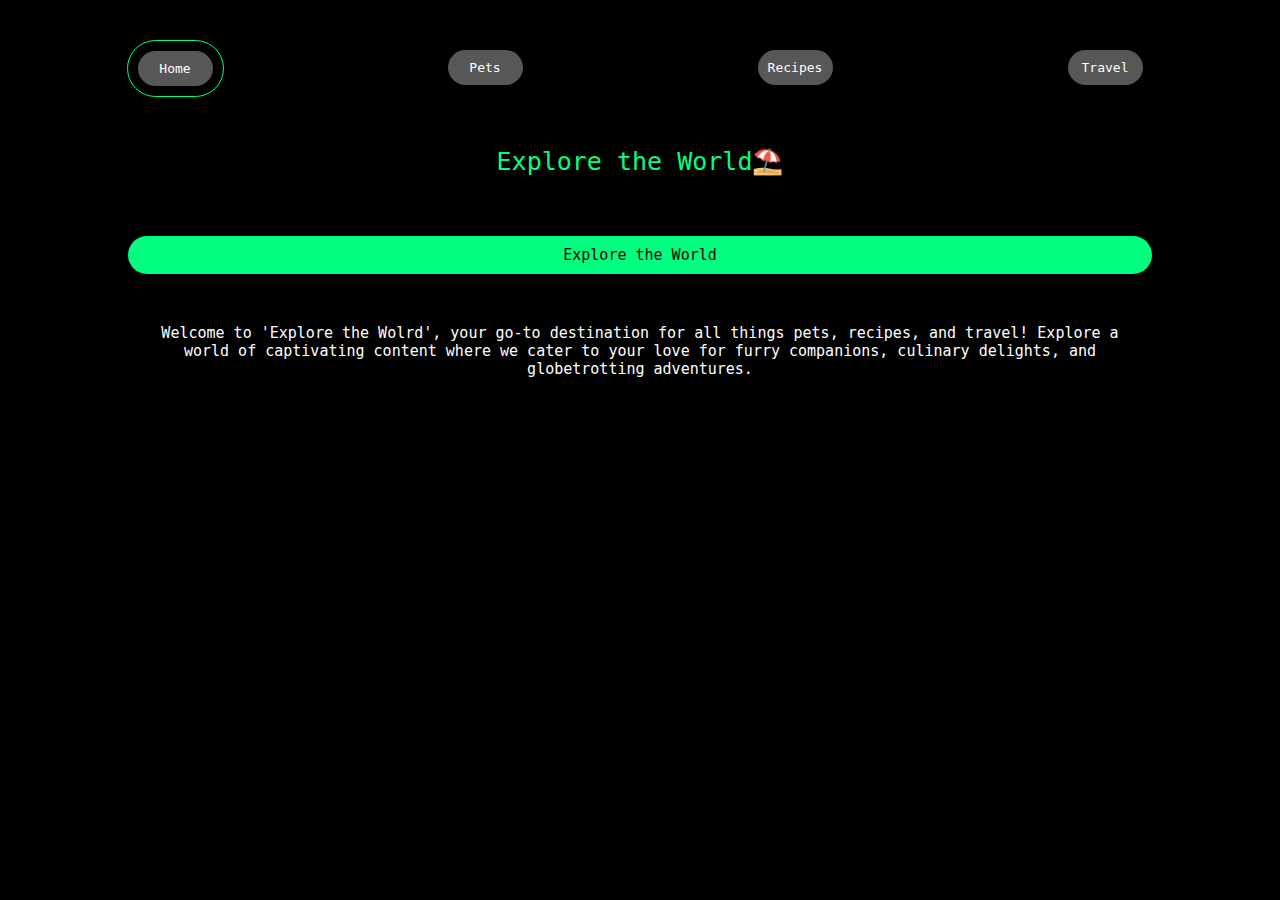
<file: index.html>
<!DOCTYPE html>
<html lang="en">
<head>
    <meta charset="UTF-8">
    <meta name="viewport" content="width=device-width, initial-scale=1.0">
    <link rel="stylesheet" href="css/reset.css">
    <link rel="stylesheet" href="css/style.css">
    <title>Pets</title>
</head>
<body>
    <nav title = "hello">
        <ul>
            <li><a href = "index.html" class = "skip-link">Skip to Main Content</a></li>
        </ul>
    </nav>
    <header>
        <nav>
            <ul id = "navbar" >
                <li class = "active"><a href = "./" class = "link-1">Home</a></li>
                <li><a href = "pets.html" class = "link-1">Pets</a></li>
                <li><a href = "recipes.html" class= "link-1">Recipes</a></li>
                <li><a href = "travel.html" class= "link-1">Travel</a></li>
            </ul>
        </nav>
    </header>

    <main>
        <div>
            <h1>Explore the World⛱️</h1>
            <h2>Explore the World</h2>
            <h3>
            Welcome to 'Explore the Wolrd', your go-to destination for all things pets, recipes, and travel! Explore a world of captivating content where we cater to your love for furry companions, culinary delights, and globetrotting adventures.
            </h3>
        </div>


        <div></div>

            <!-- Jackie Wolf -->

        <div></div>
        <div></div>
        <div></div>
        <div></div>
    </main>

</body>
</html>
</file>
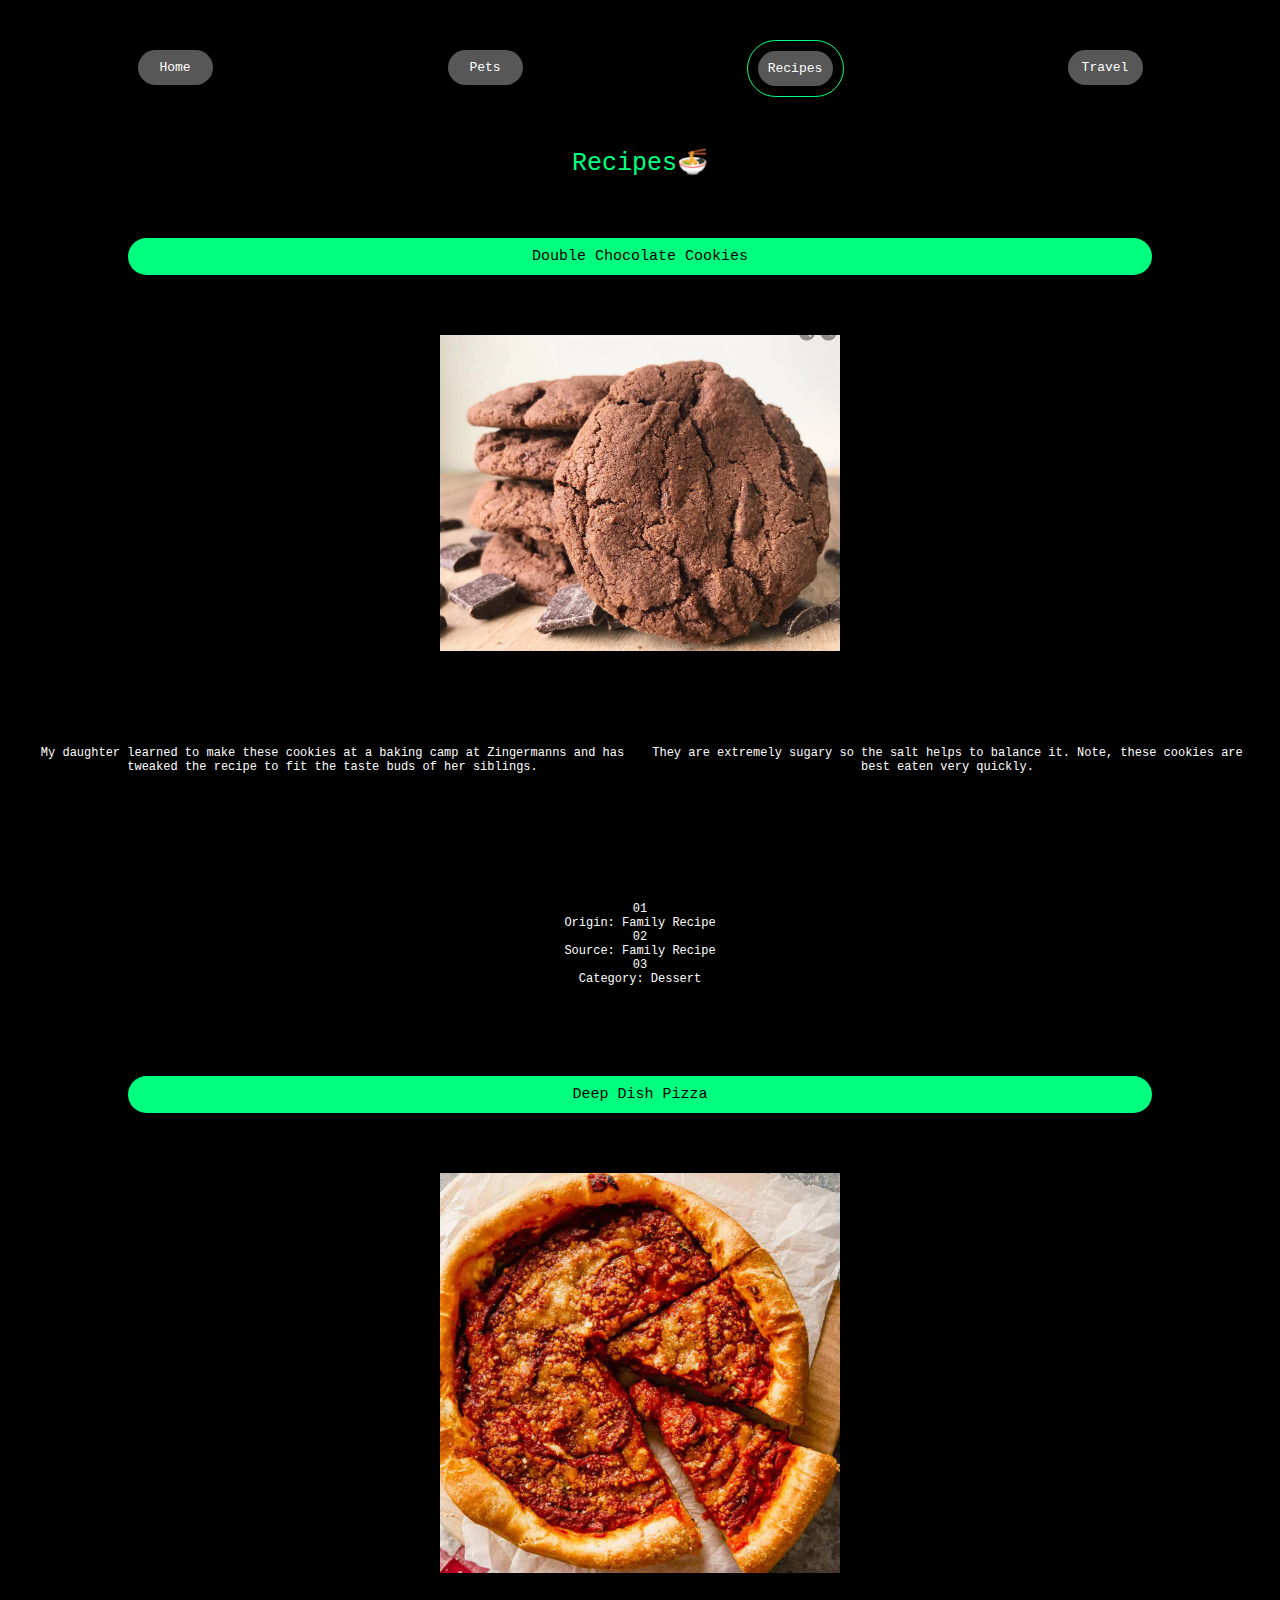
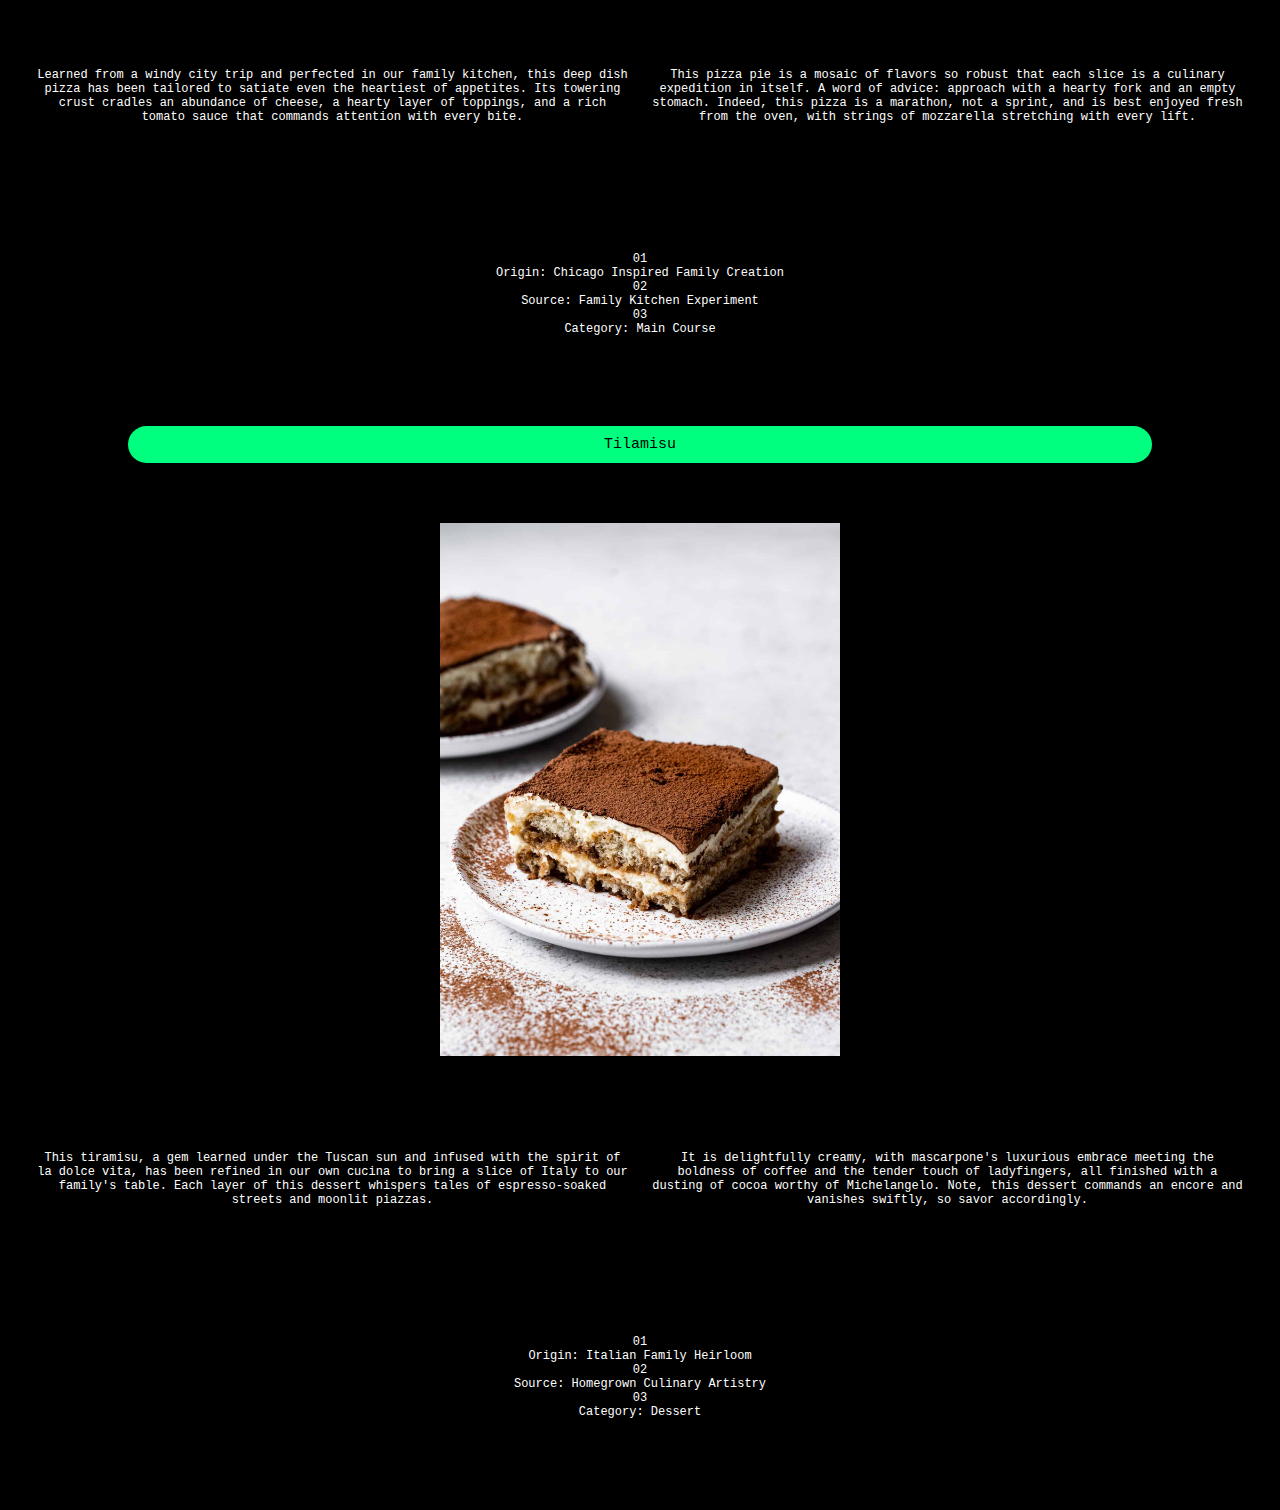
<file: recipes.html>
<!DOCTYPE html>
<html lang="en">
<head>
    <meta charset="UTF-8">
    <meta name="viewport" content="width=device-width, initial-scale=1.0">
    <link rel="stylesheet" href="css/reset.css">
    <link rel="stylesheet" href="css/style.css">
    <title>Recipes</title>
</head>
<body>
    <nav title = "hello">
        <ul>
            <li><a href = "index.html" class = "skip-link">Skip to Main Content</a></li>
        </ul>
    </nav>
    <header>
        <nav>
            <ul id = "navbar">
                <li><a href = "./" class = "link-1">Home</a></li>
                <li><a href = "pets.html" class = "link-1">Pets</a></li>
                <li class = "active"><a href = "recipes.html" class = "link-1">Recipes</a></li>
                <li><a href = "travel.html" class = "link-1">Travel</a></li>

            </ul>
        </nav>
    </header>


    <main>
        <h1>Recipes🍜</h1>
        <div>
            <div>
                <h2>Double Chocolate Cookies</h2>
            </div>
            <div class="content-images">
                <img src="images/double_chocolate_cookies.png" width = "400" alt="Brown labradoodle wearing colorful lei">
            </div>

            <div class = "grid-container">
                <p class = "item1">My daughter learned to make these cookies at a baking camp at Zingermanns and has tweaked the recipe to fit the taste buds of her siblings.</p><br>
                <p class = "item2">They are extremely sugary so the salt helps to balance it.  Note, these cookies are best eaten very quickly.</p><br>

            </div>

            <div>
                <dl>
                    <dt>01</dt>
                    <dd>Origin: Family Recipe</dd>
                    <dt>02</dt>
                    <dd>Source: Family Recipe</dd>
                    <dt>03</dt>
                    <dd>Category: Dessert</dd>
                </dl>
            </div>

            <div>
            </div>

            <h2>Deep Dish Pizza</h2>
            </div>
            <div class="content-images">
                <img src="images/deepdish.jpeg" width = "400" alt="Deepdish">
            </div>

            <div class = "grid-container">
                <p class = "item1">Learned from a windy city trip and perfected in our family kitchen, this deep dish pizza has been tailored to satiate even the heartiest of appetites. Its towering crust cradles an abundance of cheese, a hearty layer of toppings, and a rich tomato sauce that commands attention with every bite.</p><br>
                <p class = "item2">This pizza pie is a mosaic of flavors so robust that each slice is a culinary expedition in itself. A word of advice: approach with a hearty fork and an empty stomach. Indeed, this pizza is a marathon, not a sprint, and is best enjoyed fresh from the oven, with strings of mozzarella stretching with every lift.</p><br>
            </div>

            <div>
                <dl>
                    <dt>01</dt>
                    <dd>Origin: Chicago Inspired Family Creation</dd>
                    <dt>02</dt>
                    <dd>Source: Family Kitchen Experiment</dd>
                    <dt>03</dt>
                    <dd>Category: Main Course</dd>
                </dl>
            </div>


            <h2>Tilamisu</h2>
        <div class="content-images">
            <img src="images/Tiramisu.jpeg" width = "400" alt="Tilamisu">
        </div>

        <div class = "grid-container">
            <p class = "item1">This tiramisu, a gem learned under the Tuscan sun and infused with the spirit of la dolce vita, has been refined in our own cucina to bring a slice of Italy to our family's table. Each layer of this dessert whispers tales of espresso-soaked streets and moonlit piazzas.</p><br>
            <p class = "item2">It is delightfully creamy, with mascarpone's luxurious embrace meeting the boldness of coffee and the tender touch of ladyfingers, all finished with a dusting of cocoa worthy of Michelangelo. Note, this dessert commands an encore and vanishes swiftly, so savor accordingly.</p><br>
        </div>

        <div>
            <dl>
                <dt>01</dt>
                <dd>Origin: Italian Family Heirloom</dd>
                <dt>02</dt>
                <dd>Source:  Homegrown Culinary Artistry</dd>
                <dt>03</dt>
                <dd>Category: Dessert</dd>
            </dl>
        </div>







            <!-- Jackie Wolf -->

        <div></div>
        <div></div>
        <div></div>
        <div></div>
    </main>

</body>
</html>
</file>
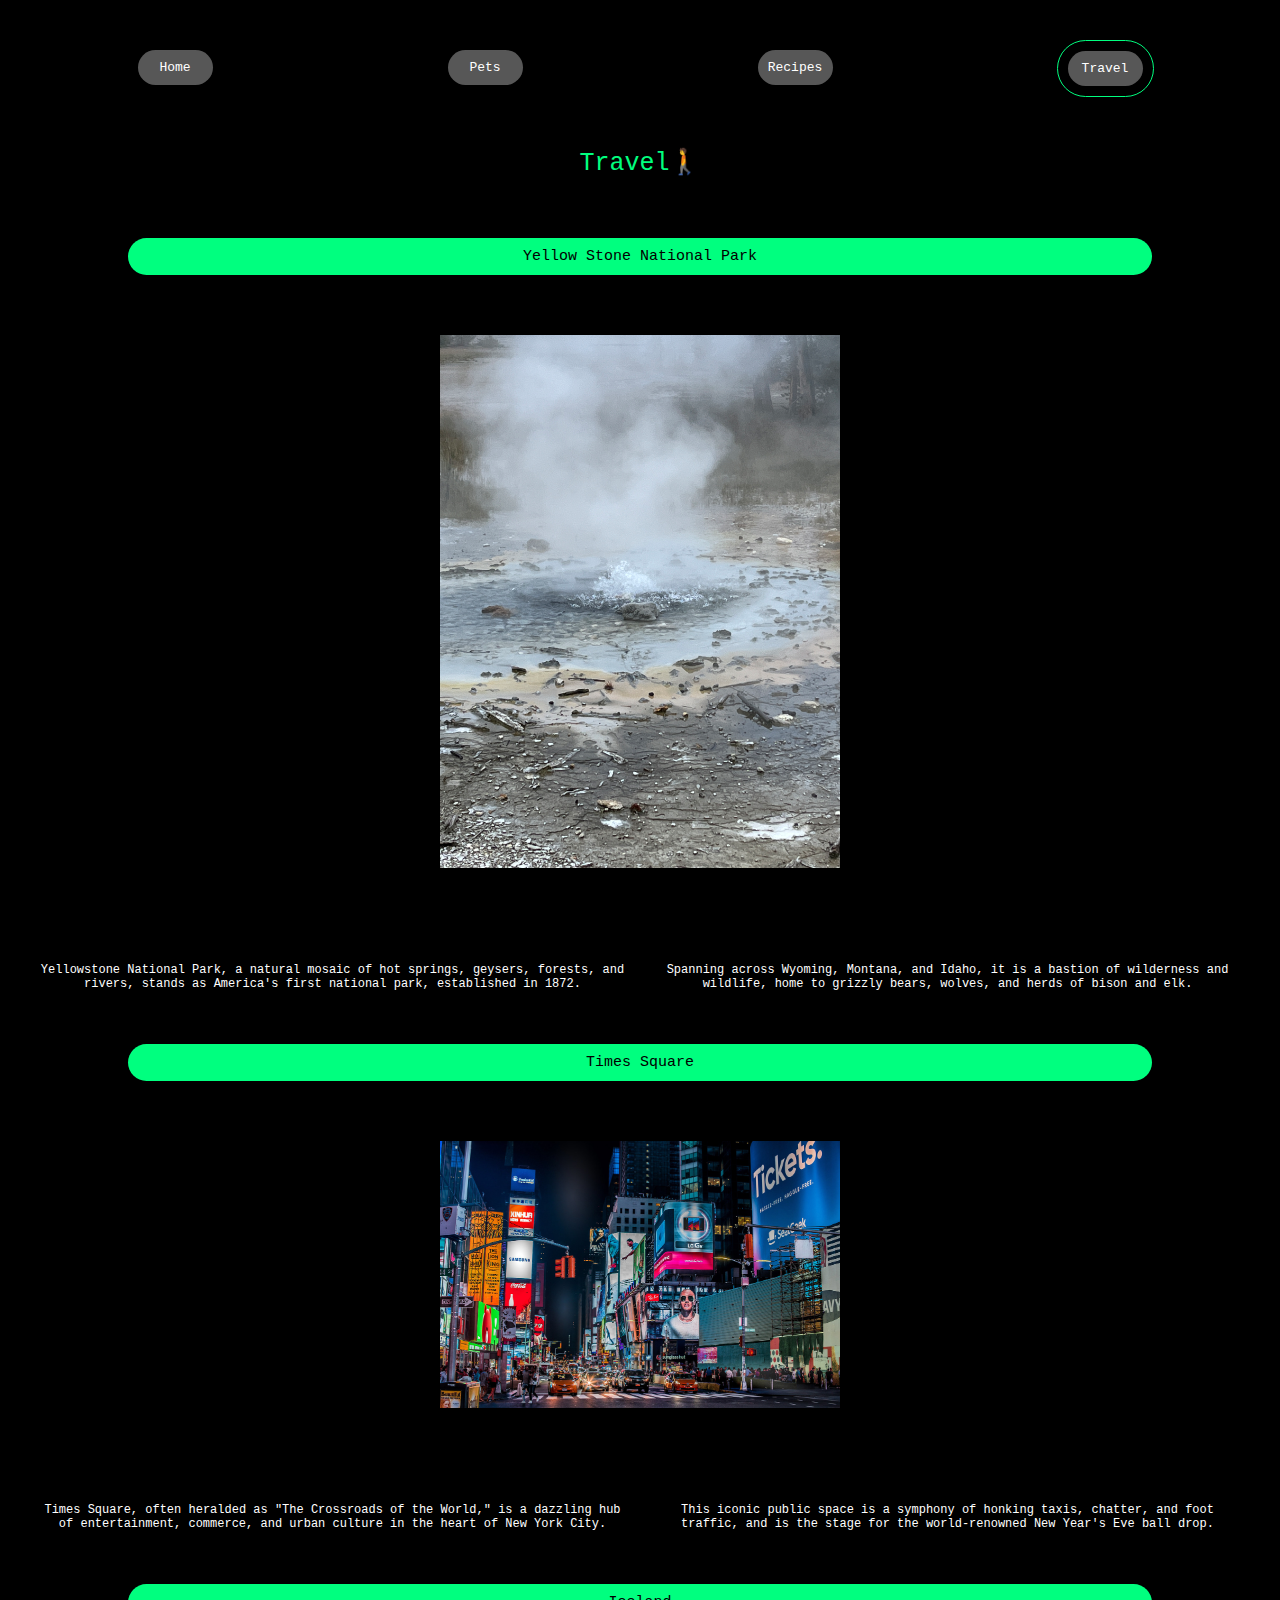
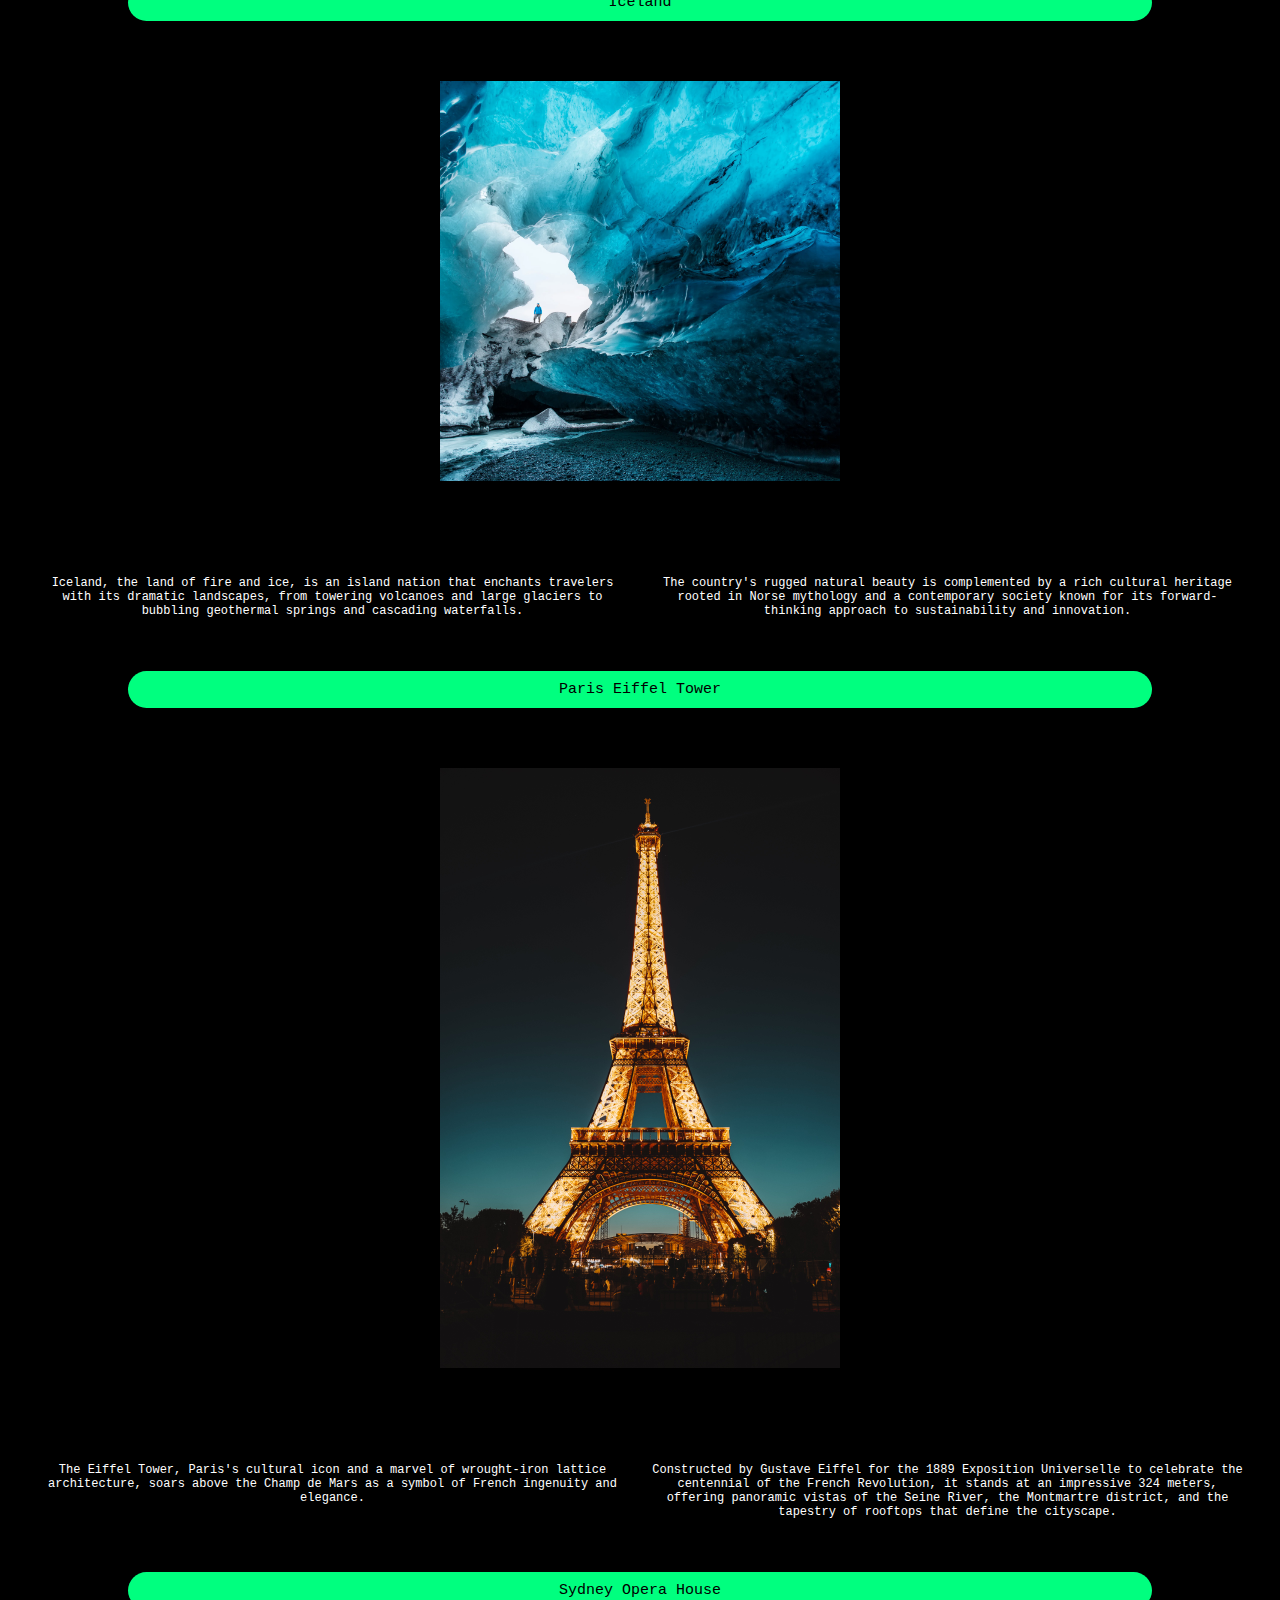
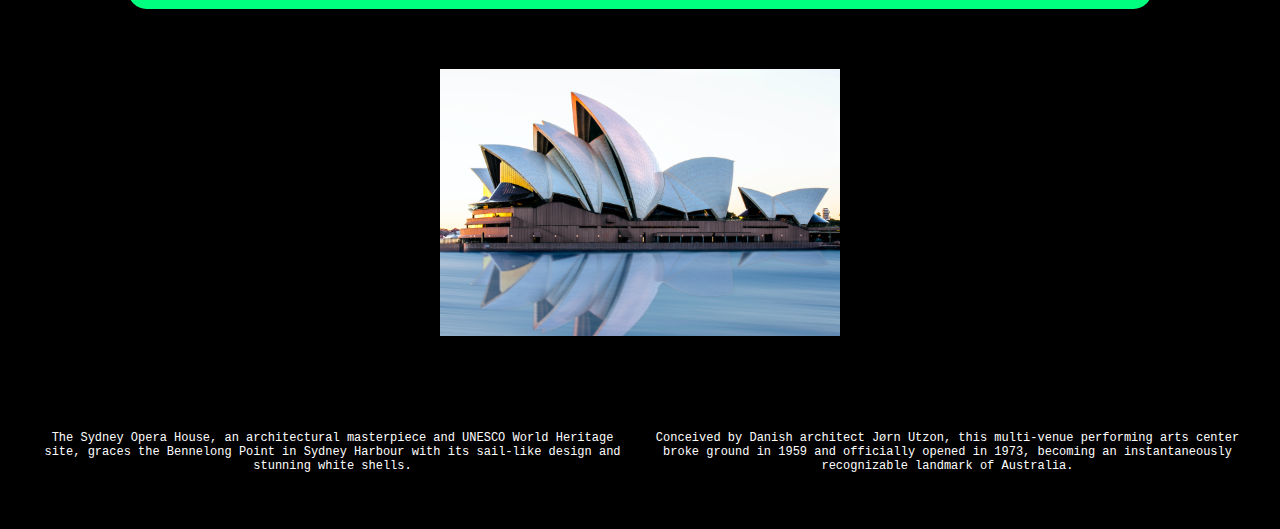
<file: travel.html>
<!DOCTYPE html>
<html lang="en">
<head>
    <meta charset="UTF-8">
    <meta name="viewport" content="width=device-width, initial-scale=1.0">
    <link rel="stylesheet" href="css/reset.css">
    <link rel="stylesheet" href="css/style.css">
    <title>Travel</title>
</head>
<body>
    <nav title = "hello">
        <ul>
            <li><a href = "index.html" class = "skip-link">Skip to Main Content</a></li>
        </ul>
    </nav>
    <header>
        <nav>
            <ul id = "navbar">
                <li><a href = "./" class = "link-1">Home</a></li>
                <li><a href = "pets.html" class = "link-1">Pets</a></li>
                <li><a href = "recipes.html" class = "link-1">Recipes</a></li>
                <li class = "active"><a href = "travel.html" class = "link-1">Travel</a></li>

            </ul>
        </nav>
    </header>


    <main>
        <h1>Travel🚶</h1>
            <div>
                <h2>Yellow Stone National Park</h2>
            </div>
            <div class="content-images">
                <img src="images/yellowstone_cauldron.jpg" width = "400" alt="Yellow Stone National Park">
            </div>

            <div class = "grid-container">
                <p class = "item1">Yellowstone National Park, a natural mosaic of hot springs, geysers, forests, and rivers, stands as America's first national park, established in 1872.</p><br>
                <p class = "item2">Spanning across Wyoming, Montana, and Idaho, it is a bastion of wilderness and wildlife, home to grizzly bears, wolves, and herds of bison and elk. </p>

            </div>

            <div>
            <h2>Times Square</h2></div>

            <div class="content-images">
                <img src="images/timessquare.jpeg" width = "400" alt="Times square">
            </div>

            <div class = "grid-container">

                <p class = "item1">Times Square, often heralded as "The Crossroads of the World," is a dazzling hub of entertainment, commerce, and urban culture in the heart of New York City.</p><br>
                <p class = "item2">This iconic public space is a symphony of honking taxis, chatter, and foot traffic, and is the stage for the world-renowned New Year's Eve ball drop.</p>

            </div>

            <div><h2>Iceland</h2></div>

        <div class="content-images">
            <img src="images/iceland.webp" width = "400" alt="Ice Land">
        </div>

        <div class = "grid-container">

            <p class = "item1">Iceland, the land of fire and ice, is an island nation that enchants travelers with its dramatic landscapes, from towering volcanoes and large glaciers to bubbling geothermal springs and cascading waterfalls.</p><br>
            <p class = "item2"> The country's rugged natural beauty is complemented by a rich cultural heritage rooted in Norse mythology and a contemporary society known for its forward-thinking approach to sustainability and innovation.</p>
        </div>



        <div><h2>Paris Eiffel Tower</h2>
        </div>
        <div class="content-images">
            <img src="images/eiffeltower.jpeg" width = "400" alt="Paris Eiffel Tower">
        </div>

        <div class = "grid-container">
            <p class = "item1"> The Eiffel Tower, Paris's cultural icon and a marvel of wrought-iron lattice architecture, soars above the Champ de Mars as a symbol of French ingenuity and elegance.</p>
            <p class = "item2"> Constructed by Gustave Eiffel for the 1889 Exposition Universelle to celebrate the centennial of the French Revolution, it stands at an impressive 324 meters, offering panoramic vistas of the Seine River, the Montmartre district, and the tapestry of rooftops that define the cityscape.</p><br>

        </div>




        <div><h2>Sydney Opera House</h2></div>

        <div class="content-images">
            <img src="images/syd.jpeg" width = "400" alt="Sydney Opera House">
        </div>

        <div class = "grid-container">
            <p class = "item1"> The Sydney Opera House, an architectural masterpiece and UNESCO World Heritage site, graces the Bennelong Point in Sydney Harbour with its sail-like design and stunning white shells.</p>
            <p class = "item2"> Conceived by Danish architect Jørn Utzon, this multi-venue performing arts center broke ground in 1959 and officially opened in 1973, becoming an instantaneously recognizable landmark of Australia.</p><br>
        </div>

            <!-- Jackie Wolf -->

        <div></div>
        <div></div>
        <div></div>
        <div></div>
    </main>

</body>
</html>
</file>
<file: css/style.css>
body{
    background-color:black;
}

.skip-link{
    display:flex;
    justify-content: center;
    align-items: center;
    color: white;
    background-color: rgba(169,169,169,0.519);
    border-radius: 30px;
    width: 50px;
    padding: 10px;
    margin: 20px;
    position: absolute;
    left: -10000px;
    top: auto;
    font-family: monospace;
    height: 3px;
    overflow: hidden;
}

.skip-link:focus {
    position: static;
    width: auto;
    height: auto;
}

#navbar{
    display: grid;
    grid-template-columns: 1fr 1fr 1fr 1fr;
    margin: 40px 20px 20px 20px;
    padding: auto;
    color: white;
    font-family: monospace;
    text-align:center;
}

.active{
    border: 1px solid springgreen;
    border-radius: 30px;
    width:fit-content;
    text-align:center;
    margin:auto;
}

.link-1:hover, .link-1:active{
    color: springgreen;

}

.link-1{
    background-color: rgba(169, 169, 169, 0.519);
    border-radius: 30px;
    width: 75px;
    display: inline-block;
    padding: 10px;
    margin: 10px;
}


.grid-container{
    display:grid;
    grid-template-columns: 1fr 1fr;
    padding: 10px;
    margin: 15px;
}

.item1{
    grid-column: 1;
    grid-row: 1;
    text-align: center;
    padding: 5px;
    border-radius: 30px;
}

.item2{
    grid-column: 2;
    grid-row: 1;
    text-align: center;
    padding: 5px;
    border-radius: 30px;
}





h1{
    background-color:rgba(255, 255, 255, 0);
    padding: 10px;
    margin: 40px 0px 50px 0px;
    border-radius: 30px;
    text-align: center;
    font-size: 25px;
    font-family:monospace;
    color: springgreen;
}
h2{
    padding: 10px;
    margin: 0 auto;
    width: 80%;
    text-align: center;
    border-radius: 60px;
    font-size: 15px;
    background-color: springgreen;
    font-family:monospace;
    color:black;
}
.content-images{
    margin: auto;
    width: 100%;
    padding: 60px;
    display:flex;
    justify-content: center;
}

.three-images{
    margin: auto;
    width: 60%;
    padding: 30px;
    display:list-item;
    justify-content: center;
}


h3{
    text-align: center;
    font-size: 15px;
    width:80%;
    font-family:monospace;
    color:white;
    padding:50px 10px 10px 10px;
    margin: 0 auto;
}


h4{
    text-align: center;
    font-size: 20px;
    width:80%;
    font-family:monospace;
    color:white;
    padding:60px;
    margin: 0 auto;
}
dl{
    text-align: center;
    font-size: 12px;
    width:auto;
    font-family:monospace;
    color:white;
    padding:30px;
    margin: 60px;
}


p{
    text-align: center;
    font-size: 12px;
    font-family:monospace;
    color:white;
    padding:5px;
    margin: 5px;
}
.styled-box {
    border: 5px solid blue;
    padding: 10px;
    margin: 20px;
    border-top-right-radius: 30px;
}
</file>
